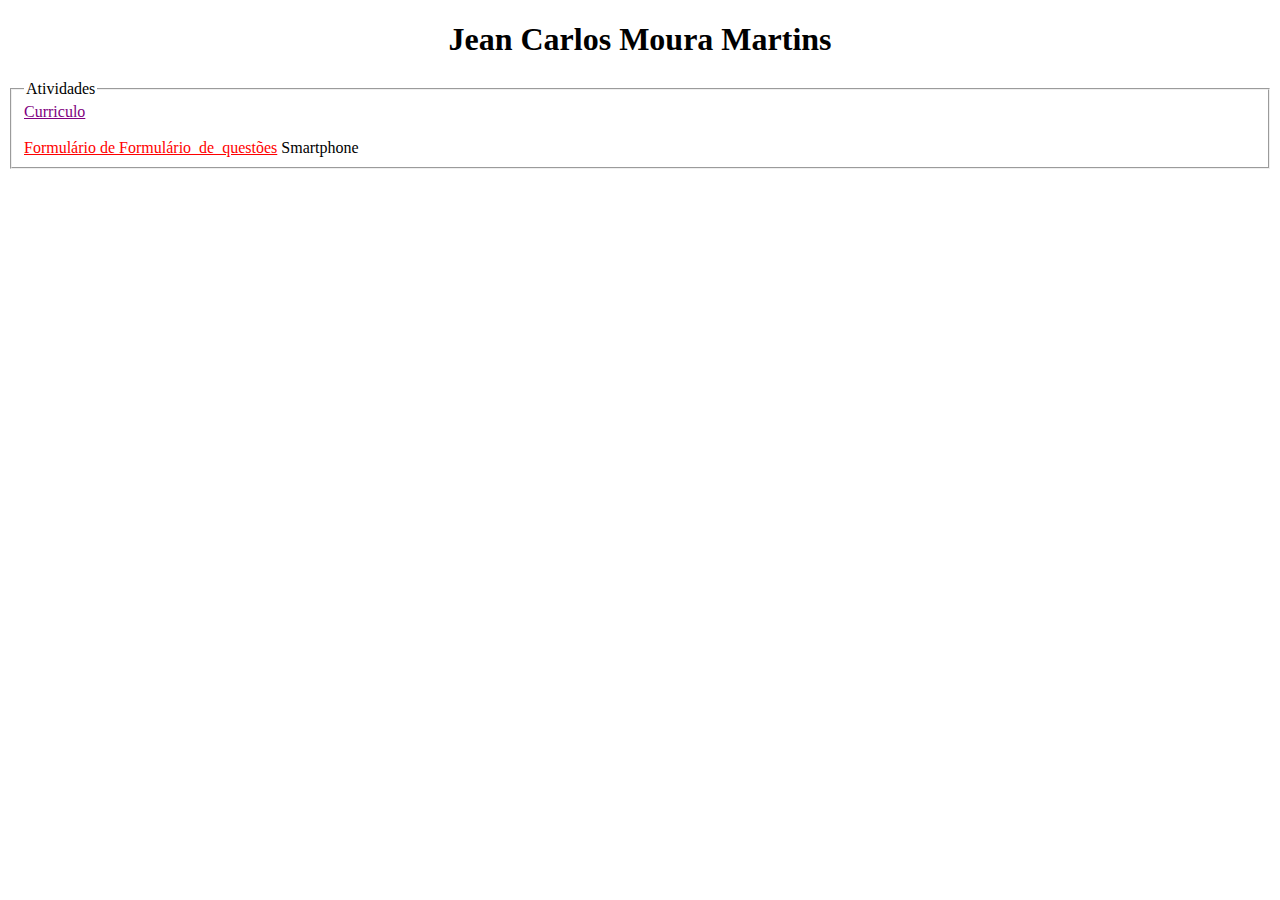
<file: index.html>
<!DOCTYPE html>
<html lang="en">
<head>
    <meta charset="UTF-8">
    <meta http-equiv="X-UA-Compatible" content="IE=edge">
    <meta name="viewport" content="width=device-width, initial-scale=1.0">
    <title>Document</title>
</head>
<header align="center">
<h1>Jean Carlos Moura Martins</h1>

</header>
<body>
   <fieldset>
<legend>Atividades</legend>
<a href="./Outros_Códigos/Curriculo/index.html" style="color:purple">Curriculo</a><br><br>
<a href="./Outros_Códigos/Formulário_de_questões/index.html" style="color:red">Formulário de Formulário_de_questões</a>
<a href="./Outros_Códigos/smartphone/index.html" style="color:blue"></a>Smartphone </a>

   </fieldset> 

</body>
</html>
</file>
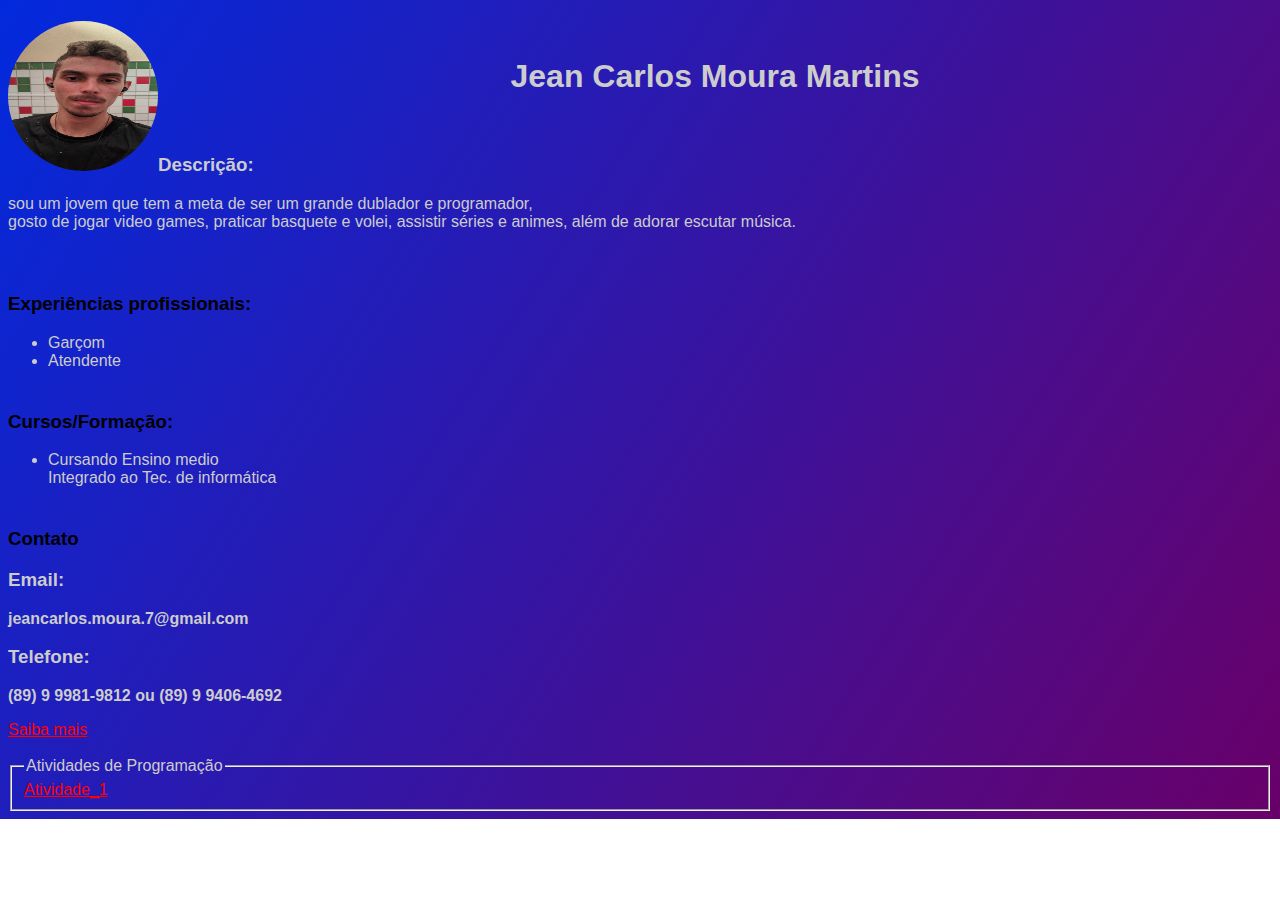
<file: Outros_Códigos/Curriculo/index.html>
<!DOCTYPE html>
<html>
<link rel="stylesheet" type="text/css" href="stylesheet.css" media="screen" />

<head>
  <meta charset="utf-8">
  <meta name="viewport" content="width=device-width">
  <title>Currículo</title>

</head>
<style type="text/css">
  img {
    border-radius: 50%;
  }
</style>

<body>
  <font face="Helvetica">
    <header>
      <div>
        <img align='left' src='Arquivos/Minha Foto.jpg' width='150px' height='150px'>

      </div>
      <h1 align='middle'><br>
        Jean Carlos Moura Martins <br><br>
      </h1>

      <h3 align='left'>
        Descrição:

      </h3>
      <p align='left'>sou um jovem que tem a meta de ser um grande dublador e programador,<br> gosto de jogar video
        games, praticar basquete e volei, assistir séries e animes, além de adorar escutar música.</p>
    </header>

    <main>

      <h3 align='left' style="color:black"> <br><br>Experiências profissionais: </h3>
      <ul align='left'>
        <li>
          Garçom
        </li>
        <li>Atendente
        </li>
      </ul>
      <h3 align='left' style="color:black"> <br>Cursos/Formação:
      </h3>
      <ul align='left'>
        <li>
          Cursando Ensino medio <br> Integrado ao Tec. de informática
        </li>

      </ul>
    </main>

    <footer>

      <h3 align='left' style="color:black"><br>Contato<br></h3>
      <p>
      <h3>Email:</h3> <strong>jeancarlos.moura.7@gmail.com</strong></p>
      <p>
      <h3>Telefone:</h3> <strong>(89) 9 9981-9812 ou (89) 9 9406-4692</strong></p>
      <a href='https://www.instagram.com/_jean.crl/' style="color:red">Saiba mais </a><br><br>
      <fieldset>
        <legend>Atividades de Programação</legend>
        <a href="./Outros_C%C3%B3digos/Formul%C3%A1rio_de_quest%C3%B5es/index.html"
          style="color: red;">Atividade_1</a>

      </fieldset>
    </footer>


</body>

</html>
</file>
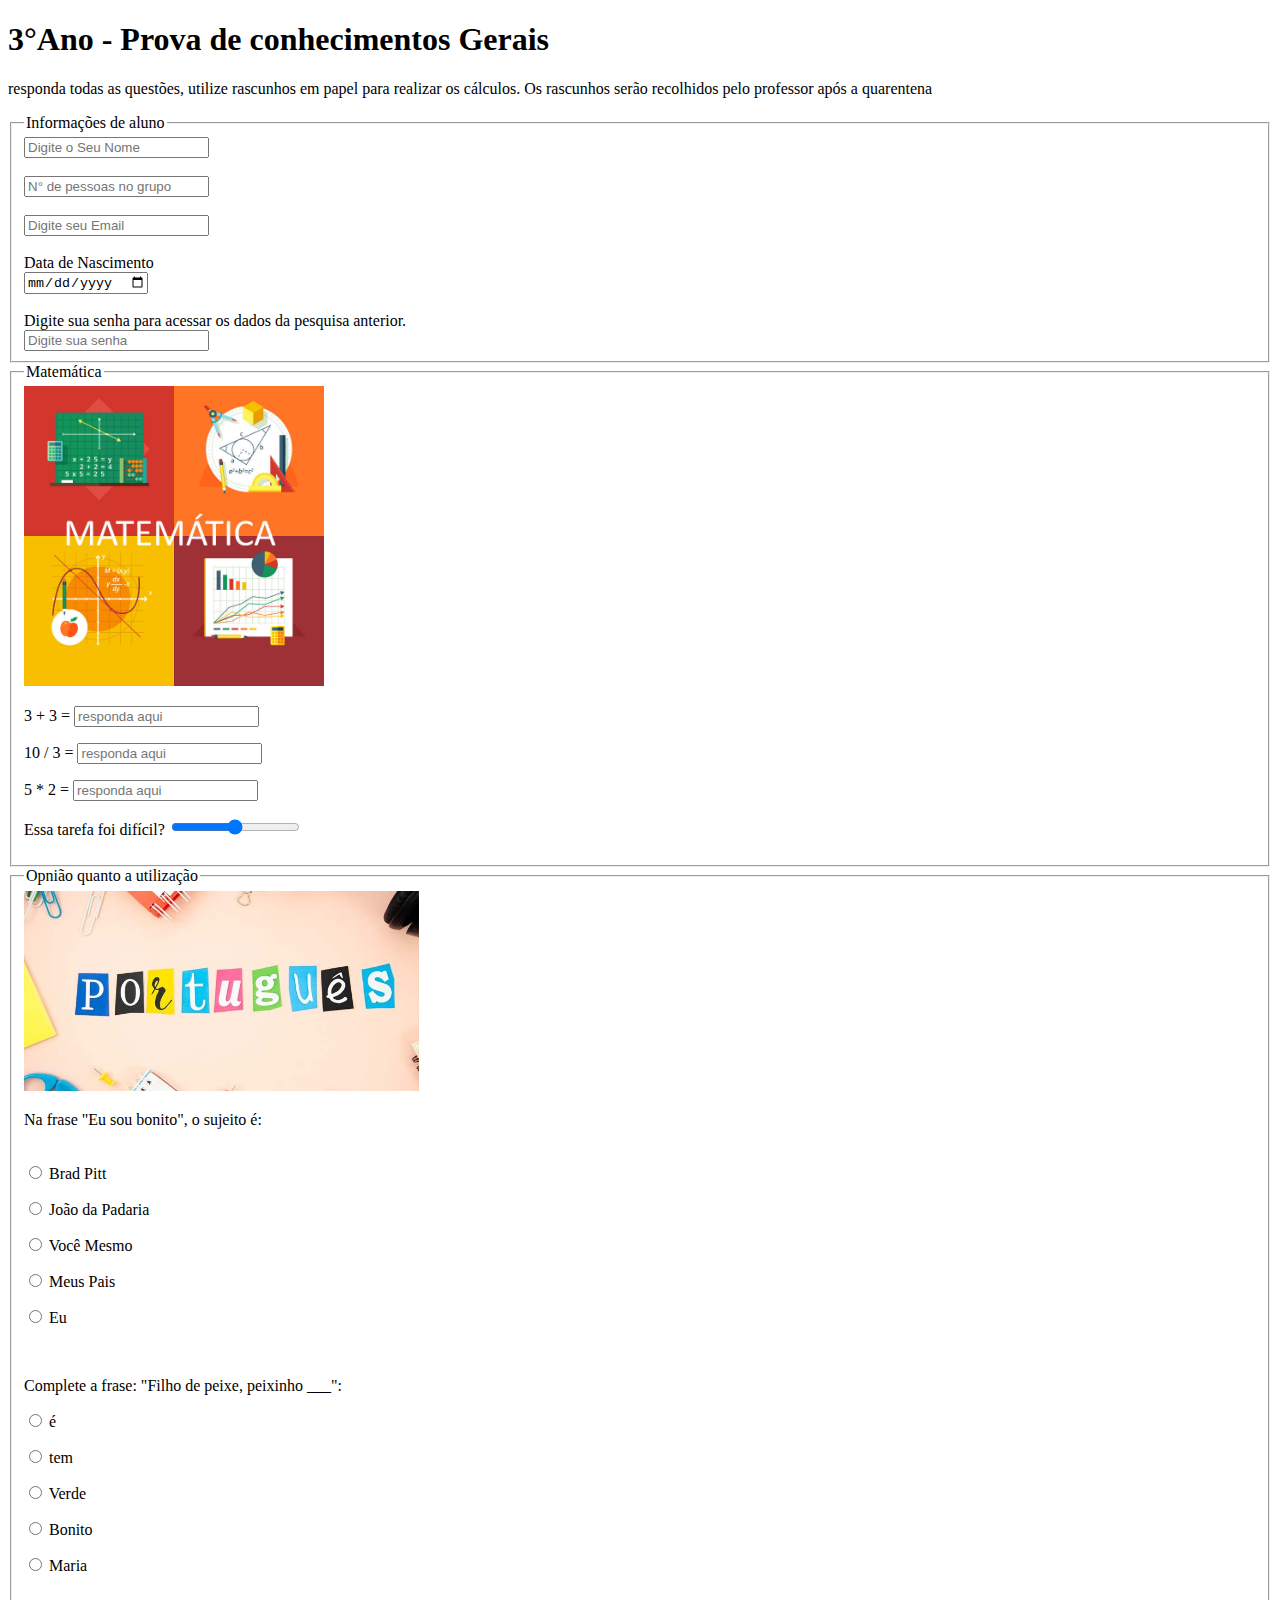
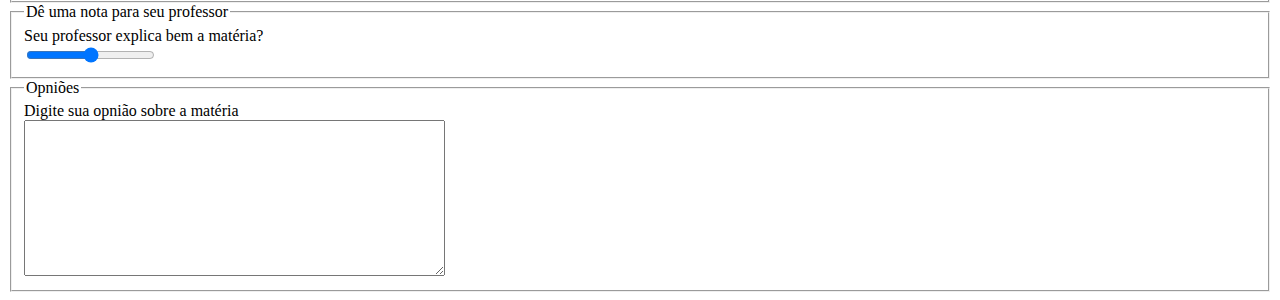
<file: Outros_Códigos/Formulário_de_questões/index.html>
<!DOCTYPE html>
<html lang="en">

<head>
    <meta charset="UTF-8">
    <meta http-equiv="X-UA-Compatible" content="IE=edge">
    <meta name="viewport" content="width=device-width, initial-scale=1.0">
    <title>Document</title>
</head>
<header>
    <h1>3°Ano - Prova de conhecimentos Gerais</h1>
    <p>responda todas as questões, utilize rascunhos em papel para realizar os cálculos. Os rascunhos serão recolhidos
        pelo professor após a quarentena</p>
</header>
<Fieldset>
    <legend>Informações de aluno</legend>
    <input type="text" name="" placeholder="Digite o Seu Nome"><br><br>
    <input type="Number" name="" placeholder="N° de pessoas no grupo"><br><br>
    <input type="email" name="" placeholder="Digite seu Email"><br><br>
    <label for="dtnascimento">Data de Nascimento</label><br>
    <input type="date" name="dtnascimento"><br><br>
    <label for="Senha">Digite sua senha para acessar os dados da pesquisa anterior.</label><br>
    <input type="password" name="Senha" placeholder="Digite sua senha">

</Fieldset>
<fieldset>
    <legend>Matemática</legend>
    <img src="matematica.jpg" height="300px"><br>
    <p>3 + 3 = <input type="text" name="" placeholder="responda aqui">
    </p>
    <p>10 / 3 = <input type="text" name="" placeholder="responda aqui">
    </p>
    <p>5 * 2 = <input type="text" name="" placeholder="responda aqui">
    </p>
    <p>Essa tarefa foi difícil? <input type="range"></p>

</fieldset>

<fieldset>
    <legend>Opnião quanto a utilização</legend>
    <img src="portugues.jpg" height="200px">
    <p>Na frase "Eu sou bonito", o sujeito é: <br><br></p>
    <p><input type="radio" name="at1"> Brad Pitt
    </p>
    <p><input type="radio" name="at1"> João da Padaria
    </p>
    <p><input type="radio" name="at1"> Você Mesmo
    </p>
    <p><input type="radio" name="at1"> Meus Pais
    </p>
    <p><input type="radio" name="at1"> Eu
    </p><br>

    <p>Complete a frase: "Filho de peixe, peixinho ___":</p>
    <p><input type="radio" name="at2"> é
    </p>
    <p><input type="radio" name="at2"> tem
    </p>
    <p><input type="radio" name="at2"> Verde
    </p>
    <p><input type="radio" name="at2"> Bonito
    </p>
    <p><input type="radio" name="at2"> Maria
    </p>
</fieldset>

<fieldset>
<legend>Dê uma nota para seu professor</legend>
<label for="prefessor">Seu professor explica bem a matéria?</label><br>
<input type="range" name="professor">
</fieldset>

<fieldset>
<legend>Opniões</legend>

<label for="Opniao">Digite sua opnião sobre a matéria</label><br>
<textarea cols="50" rows="10"></textarea>
</fieldset>




<body>

</body>

</html>
</file>
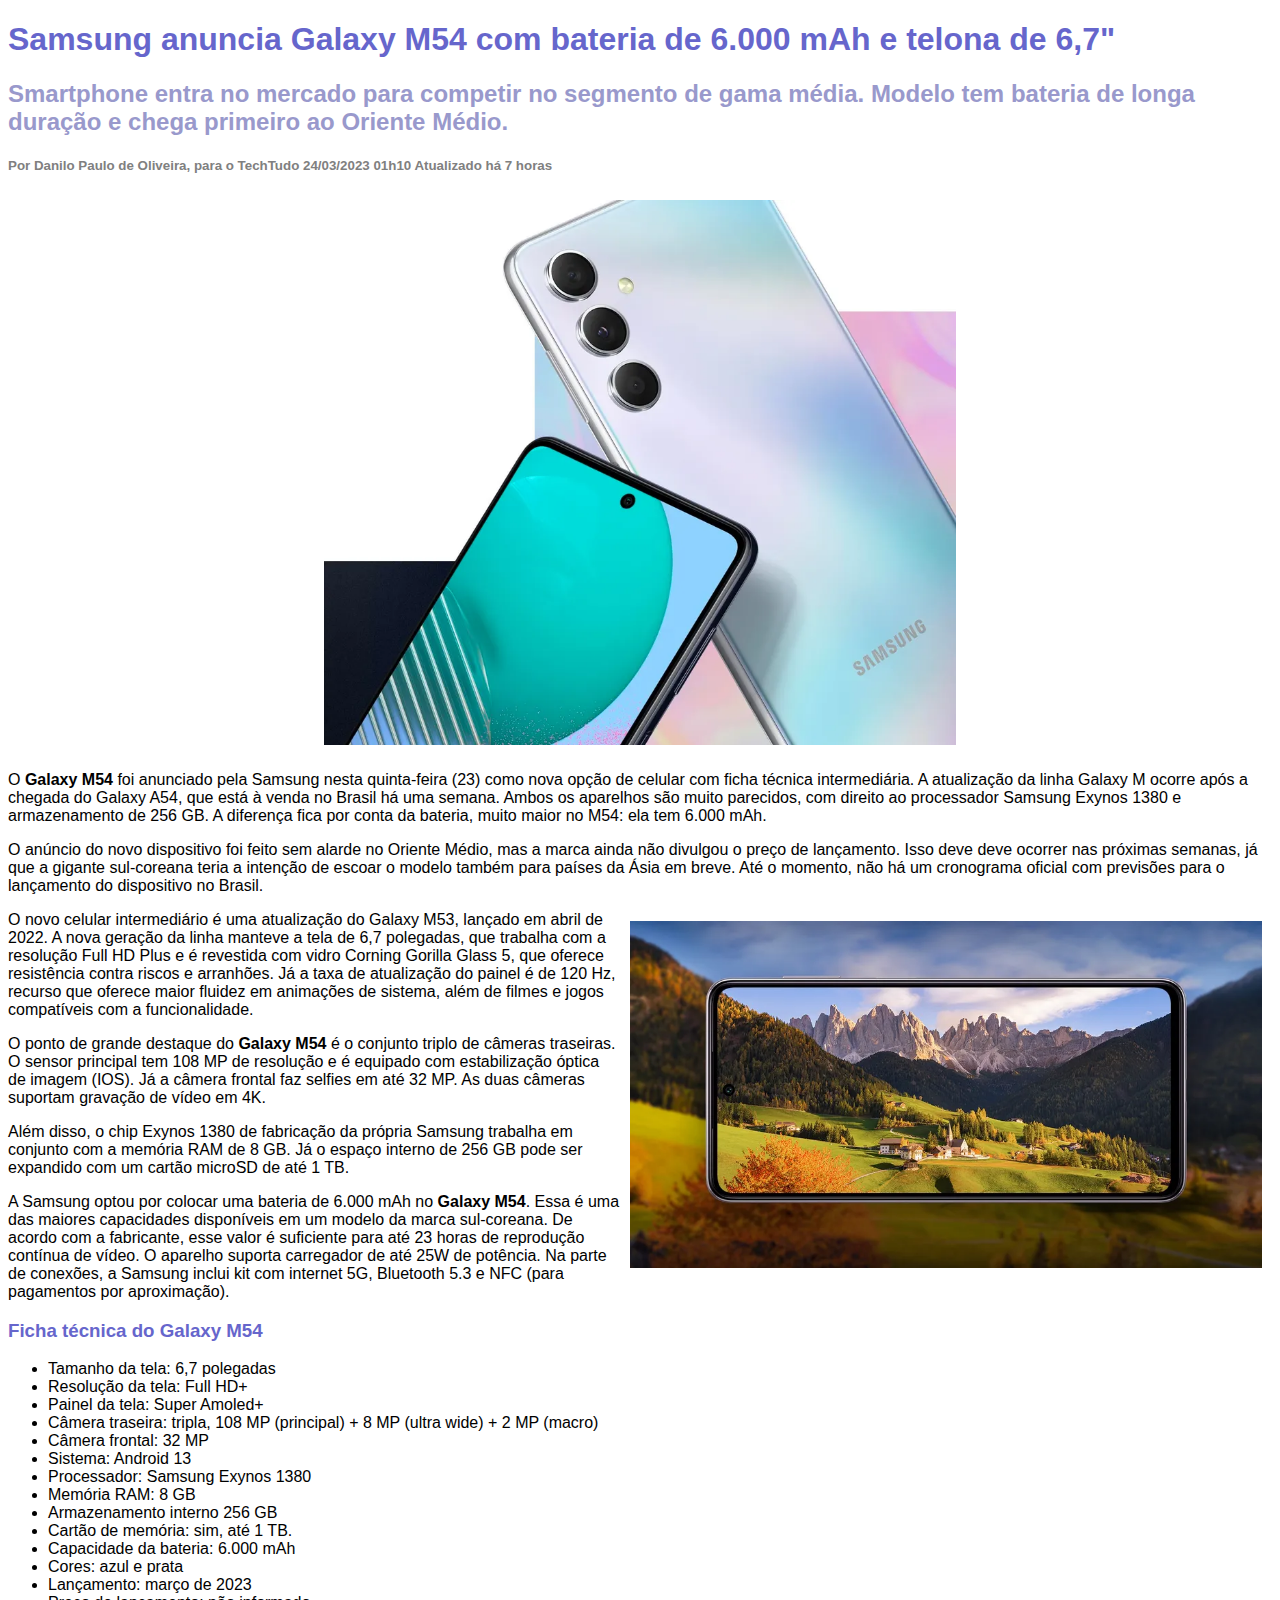
<file: Outros_Códigos/smartphone/index.html>
<!DOCTYPE html>
<html>

<head>
  <meta charset="UTF-8">
  <title>Novo Celular da Samsung</title>
</head>

<style>
  body {
    font-family: Arial, Helvetica, sans-serif;
    font-size: 12pt;
  }

  h1 {
    color: #6666CC;
  }

  h2 {
    color: #9999CC;
  }

  h3 {
    color: #6666CC;
  }

  #autor {
    color: #808080;
    font-weight: bold;
    font-family: Verdana, Geneva, Tahoma, sans-serif;
    font-size: 10pt;
  }

  #galaxyM54 {
    font-weight: bold;
  }

  #igalaxym54 {
    width: 50%;
    display: block;
    margin: auto;
    padding-top: 10px;
    padding-bottom: 10px;
    padding-right: 10px;
    padding-left: 10px;
  }

  #itela-galaxym54 {
    width: 50%;
    float: right;
    padding-top: 10px;
    padding-right: 10px;
    padding-left: 10px;
  }
</style>

<body>

  <h1>Samsung anuncia Galaxy M54 com bateria de 6.000 mAh e telona de 6,7"</h1>
  <h2>Smartphone entra no mercado para competir no segmento de gama média. Modelo tem
    bateria de longa duração e chega primeiro ao Oriente Médio.</h2>
  <p><span id="autor">
      Por Danilo Paulo de Oliveira, para o TechTudo
      24/03/2023 01h10 Atualizado há 7 horas
    </span></p>

  <img src="galaxy-m54.webp" id="igalaxym54">

  <p>O <span id="galaxyM54">Galaxy M54</span> foi anunciado pela Samsung nesta quinta-feira (23) como nova opção de
    celular com ficha técnica
    intermediária.
    A atualização da linha Galaxy M ocorre após a chegada do Galaxy A54, que está à venda no Brasil há uma semana.
    Ambos os
    aparelhos são muito parecidos, com direito ao processador Samsung Exynos 1380 e armazenamento de 256 GB. A
    diferença fica por
    conta da bateria, muito maior no M54: ela tem 6.000 mAh.</p>
  <p>O anúncio do novo dispositivo foi feito sem alarde no Oriente Médio, mas a marca ainda não divulgou o preço de
    lançamento.
    Isso deve deve ocorrer nas próximas semanas, já que a gigante sul-coreana teria a intenção de escoar o modelo
    também para
    países da Ásia em breve. Até o momento, não há um cronograma oficial com previsões para o lançamento do
    dispositivo no Brasil.
  </p>

  <img src="galaxy-tela.webp" id="itela-galaxym54">

  <p>O novo celular intermediário é uma atualização do Galaxy M53, lançado em abril de 2022. A nova geração da linha
    manteve a tela
    de 6,7 polegadas, que trabalha com a resolução Full HD Plus e é revestida com vidro Corning Gorilla Glass 5, que
    oferece
    resistência contra riscos e arranhões. Já a taxa de atualização do painel é de 120 Hz, recurso que oferece maior
    fluidez em
    animações de sistema, além de filmes e jogos compatíveis com a funcionalidade.
  </p>

  <p>O ponto de grande destaque do <span id="galaxyM54">Galaxy M54</span> é o conjunto triplo de câmeras traseiras. O
    sensor principal tem 108 MP
    de resolução e
    é equipado com estabilização óptica de imagem (IOS). Já a câmera frontal faz selfies em até 32 MP. As duas
    câmeras suportam
    gravação de vídeo em 4K.
  </p>

  <p>Além disso, o chip Exynos 1380 de fabricação da própria Samsung trabalha em conjunto com a memória RAM de 8 GB.
    Já o espaço
    interno de 256 GB pode ser expandido com um cartão microSD de até 1 TB.
  </p>

  <p>
    A Samsung optou por colocar uma bateria de 6.000 mAh no <span id="galaxyM54">Galaxy M54</span>. Essa é uma das
    maiores capacidades
    disponíveis em um modelo
    da marca sul-coreana. De acordo com a fabricante, esse valor é suficiente para até 23 horas de reprodução
    contínua de vídeo. O
    aparelho suporta carregador de até 25W de potência. Na parte de conexões, a Samsung inclui kit com internet 5G,
    Bluetooth 5.3 e
    NFC (para pagamentos por aproximação).
  </p>

  <h3>Ficha técnica do Galaxy M54</h3>

  <ul>
    <li>Tamanho da tela: 6,7 polegadas</li>
    <li>Resolução da tela: Full HD+</li>
    <li>Painel da tela: Super Amoled+</li>
    <li>Câmera traseira: tripla, 108 MP (principal) + 8 MP (ultra wide) + 2 MP (macro)</li>
    <li>Câmera frontal: 32 MP</li>
    <li>Sistema: Android 13</li>
    <li>Processador: Samsung Exynos 1380</li>
    <li>Memória RAM: 8 GB</li>
    <li>Armazenamento interno 256 GB</li>
    <li>Cartão de memória: sim, até 1 TB.</li>
    <li>Capacidade da bateria: 6.000 mAh</li>
    <li>Cores: azul e prata</li>
    <li>Lançamento: março de 2023</li>
    <li>Preço de lançamento: não informado</li>
  </ul>
</body>

</html>
</file>
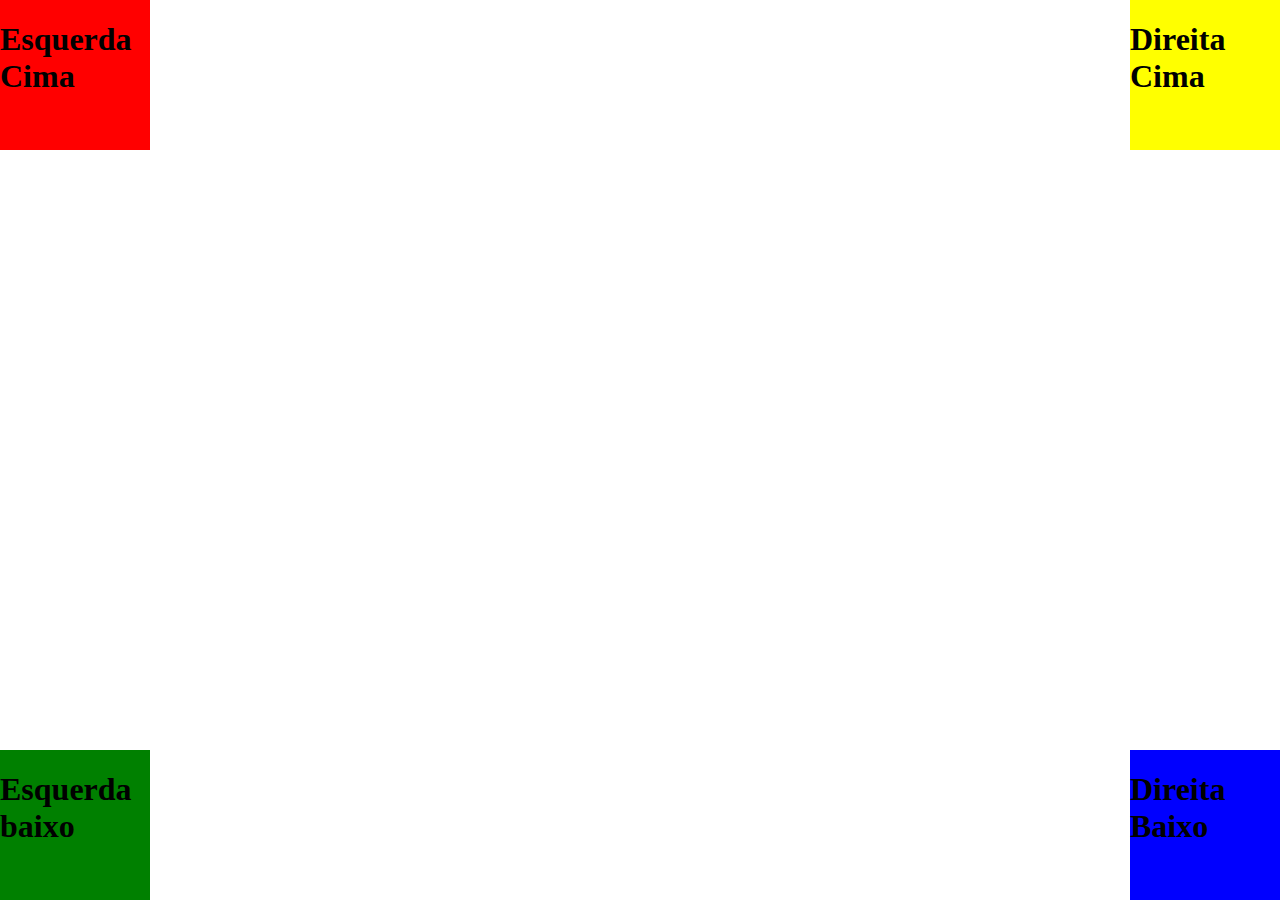
<file: Outros_Códigos/Posicionamento/Questao1/index.html>
<!DOCTYPE html>
<html lang="en">
<head>
    <meta charset="UTF-8">
    <meta http-equiv="X-UA-Compatible" content="IE=edge">
    <meta name="viewport" content="width=device-width, initial-scale=1.0">
  <link href="style.css" rel="stylesheet">
    <title>Document</title>
</head>
<body>
  <div class="redbox">
    <h1>Esquerda Cima</h1>
    
  </div>
  <div class="yellowbox">
    <h1>Direita Cima</h1>
    
  </div>
  <div class="greenbox">
    <h1>Esquerda baixo</h1>
    
  </div>
  <div class="bluebox">
    <h1>Direita Baixo</h1>
    
  </div>
</body>
</html>
</file>
<file: Outros_Códigos/Curriculo/stylesheet.css>
html {
    background: -webkit-gradient(linear, left top, right bottom, from(#022add), to(#690069)) no-repeat;
    background: -moz-linear-gradient(left, #CCCCCC, #000000);
    filter:progid:DXImageTransform.Microsoft.Gradient(GradientType=12 StartColorStr='#CCCCCC', EndColorStr='#000000');           
}

body {
  color:#CCCCCC;
  
}
</file>
<file: Outros_Códigos/Posicionamento/Questao1/style.css>
.redbox{
    position: absolute;
    background-color:red;
    width:150px;
    height:150px;
    
   top:0px;
    left:0px  
  }
  .yellowbox{
    position: absolute;
    background-color:yellow;
    width:150px;
    height:150px;
    
   top:0px;
    right:0px  
  }
  .greenbox{
    position: absolute;
    background-color:green;
    width:150px;
    height:150px;
    
   bottom:0px;
    left:0px  
  }
  .bluebox{
    position: absolute;
    background-color:blue;
    width:150px;
    height:150px;
    
   bottom:0px;
    right:0px  
  }
</file>
